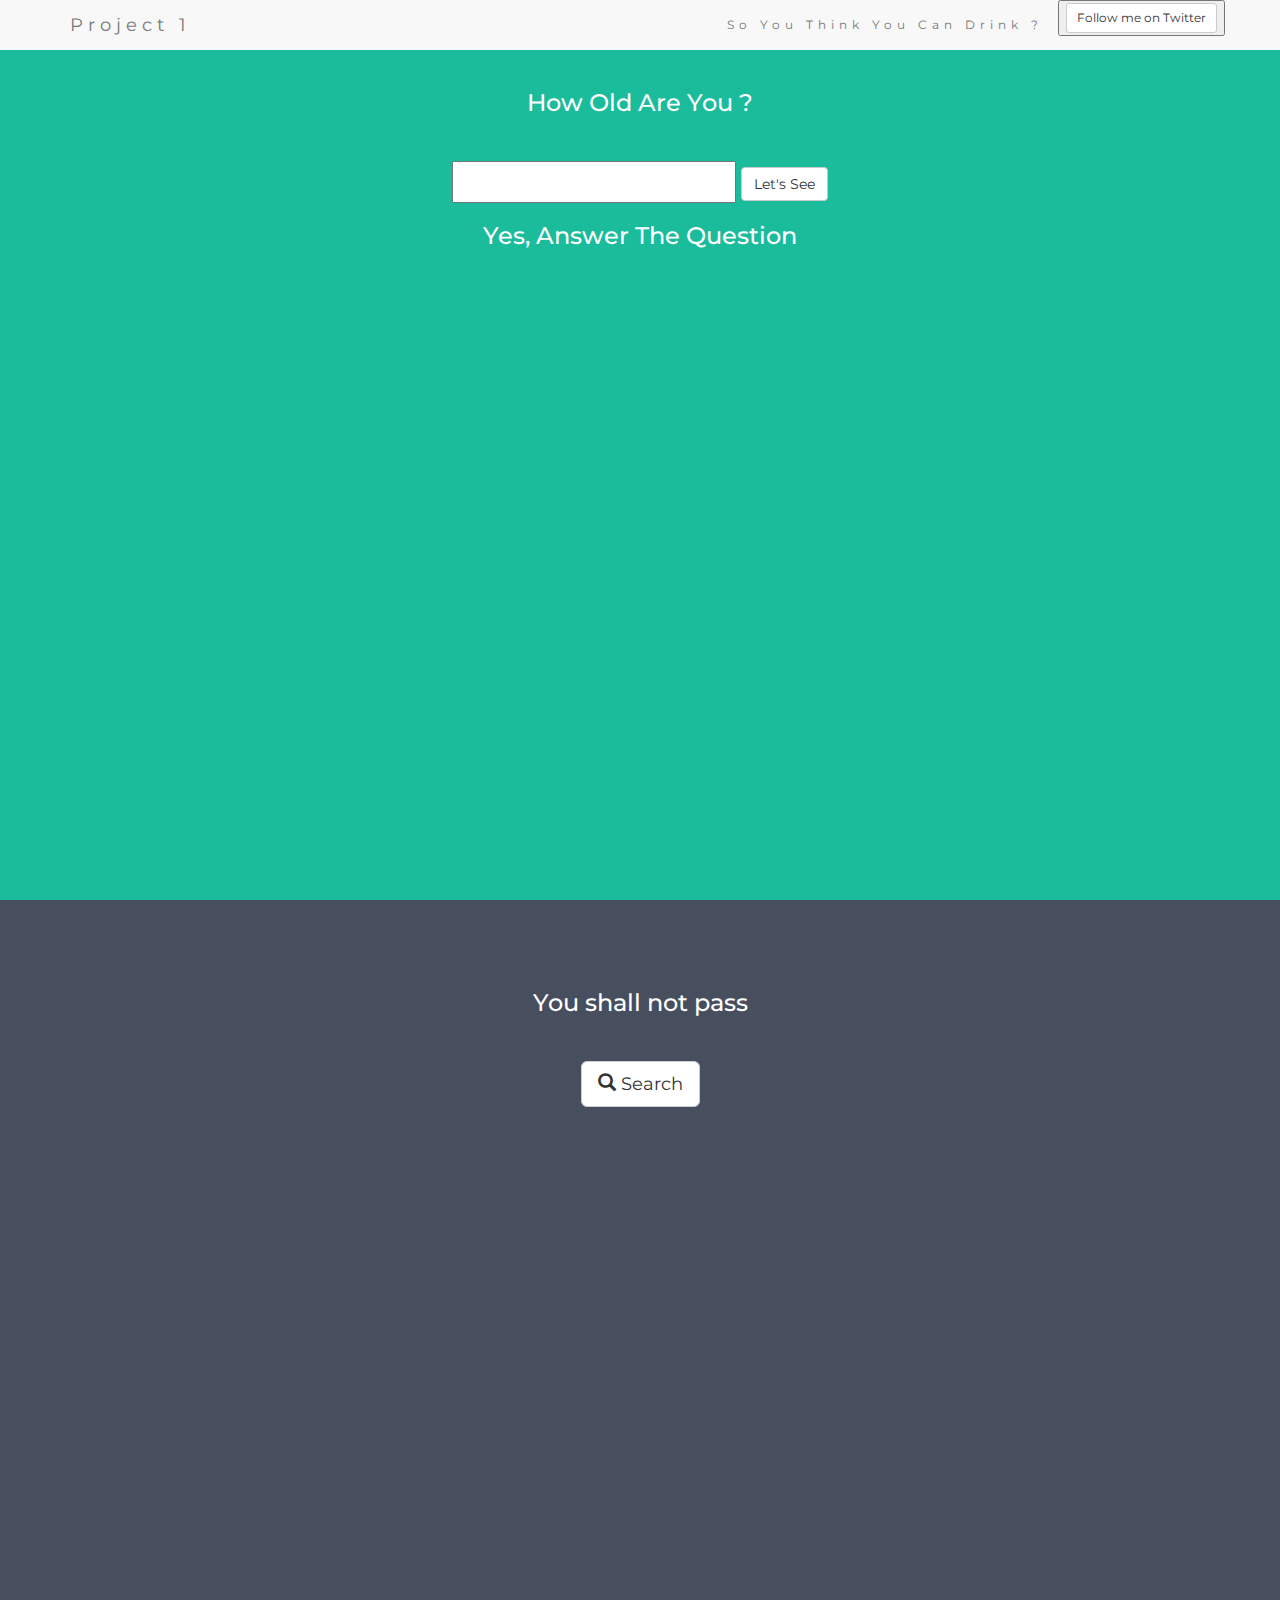
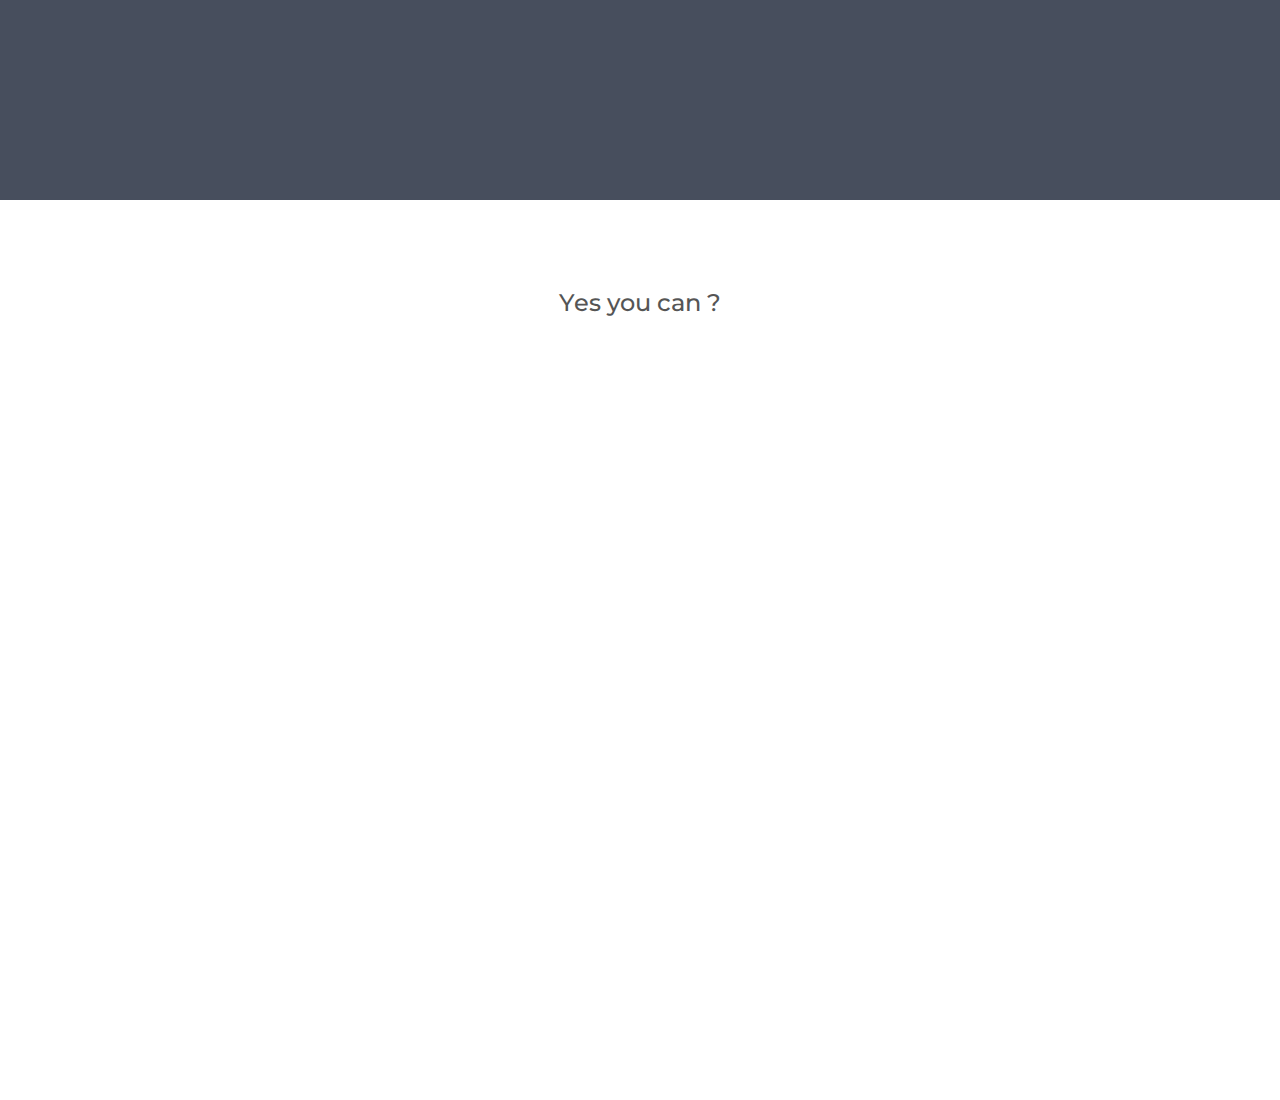
<file: Drink-id/index.html>
<!DOCTYPE html>
<html lang="en">
<head>
  <!-- Theme Made By www.w3schools.com - No Copyright -->
  <title>Drinking Age Checker</title>
  <meta charset="utf-8">
  <meta name="viewport" content="width=device-width, initial-scale=1">
  <link rel="stylesheet" href="https://maxcdn.bootstrapcdn.com/bootstrap/3.3.7/css/bootstrap.min.css">
  <link href="https://fonts.googleapis.com/css?family=Montserrat" rel="stylesheet">
  <script src="https://ajax.googleapis.com/ajax/libs/jquery/3.1.1/jquery.min.js"></script>
  <script src="https://maxcdn.bootstrapcdn.com/bootstrap/3.3.7/js/bootstrap.min.js"></script>
  <link href="css/drink.css" rel="stylesheet" type="text/css">
</head>
<body>

  <!-- Navbar -->
  <nav class="navbar navbar-fixed-top navbar-default">
    <div class="container">
      <div class="navbar-header">
        <button type="button" class="navbar-toggle" data-toggle="collapse" data-target="#myNavbar">
          <span class="icon-bar"></span>
          <span class="icon-bar"></span>
          <span class="icon-bar"></span>
        </button>
        <a class="navbar-brand" href="#">Project 1</a>
      </div>
      <div class="collapse navbar-collapse" id="myNavbar">
        <ul class="nav navbar-nav navbar-right">
          <li><a href="#">So You Think You Can Drink ? <i class="fa fa-arrow-up" aria-hidden="true"></i></a></li>
          <li><button><a class="btn btn-default btn-sm" href="https://twitter.com/nerajno" role="button" target="_blank"><span class="fa fa-twitter"></span> Follow me on Twitter</a></button>
</li>
        </ul>
      </div>
    </div>
  </nav>

  <!-- First Container -->
  <div class="container-fluid bg-1 text-center">
    <h3 class="margin">How Old Are You ?</h3>
    <div>
      <form>
        <input type="number" name="urBirthYr" id="birthYr">
        <button onclick="myFunction()" class="btn btn-default">Let's See</button>
      </form>
    </div>
    <h3>Yes, Answer The Question <i class="fa fa-arrow-up" aria-hidden="true"></i></h3>
  </div>

  <!-- Second Container -->
  <div class="container-fluid bg-2 text-center">
    <h3 class="margin">You shall not pass</h3>

    <a href="#" class="btn btn-default btn-lg">
      <span class="glyphicon glyphicon-search"></span> Search
    </a>
  </div>

  <!-- Third Container (Grid) -->
  <div class="container-fluid bg-3 text-center">
    <h3 class="margin">Yes you can ?</h3><br>

  </div>
</body>
</html>
</file>
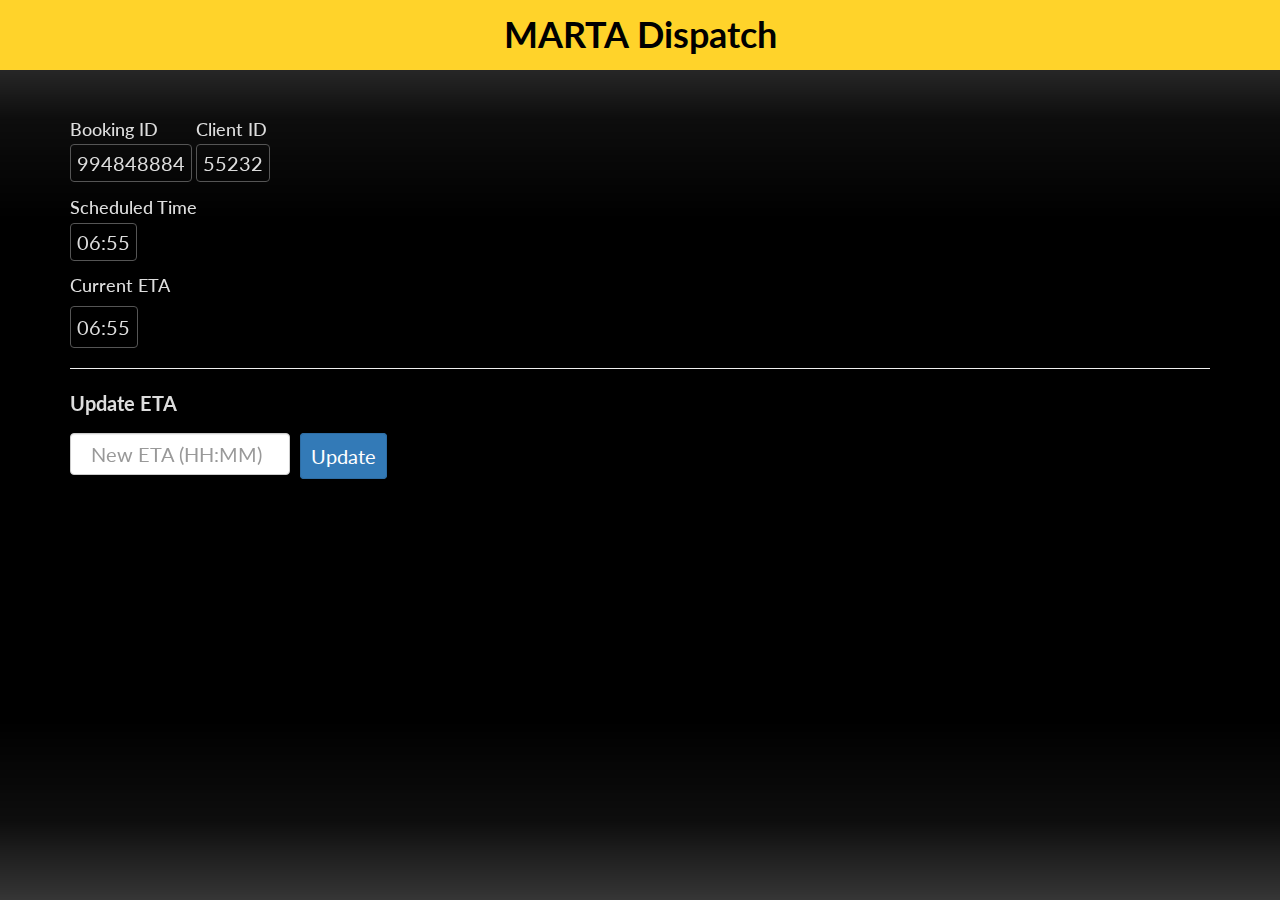
<file: Hackathon_V2.2/index.html>
<!DOCTYPE html>
<html>

<head>
    <title>Dispatcher-Interface</title>
    <meta name="viewport" content="width=device-width, initial-scale=1, maximum-scale=1, user-scalable=no">
    <meta name="author" content="Marta Mobilty Team V2"/>

    <!--The CSS and Js -->
    <link rel="stylesheet" href="https://maxcdn.bootstrapcdn.com/bootstrap/3.3.7/css/bootstrap.min.css">
    <link href="https://fonts.googleapis.com/css?family=Lato:400,700,900" rel="stylesheet">
    <link rel="stylesheet" type="text/css" href="styles.css">
    <script src="https://cdnjs.cloudflare.com/ajax/libs/jquery/2.2.4/jquery.min.js"></script>
    <script type="text/javascript" src="script.js" async></script>

</head>

<body>
    <div id="bg"></div>
    <h1>MARTA Dispatch</h1>
    <div class="container">

        <div class="trip-info">
          <h4>Booking ID</h4>
          <span class="display" id="bookingID">994848884</span>
        </div>
        <div class="trip-info">
          <h4>Client ID</h4>
          <span class="display" id="clientID">55232</span>
        </div>

        <h4>Scheduled Time</h4>
        <span class="display" id="schedTime">06:55</span>

        <h4>Current ETA</h4>
        <span class="display" id="currETA">06:55</span>
<hr>
        <div class="input">
            <form>
                <div class="form-group">
                    <label for="updateETA">Update ETA</label><br>
                    <input type="text" class="form-control" id="inputETA" aria-describedby="new ETA for trip" placeholder="New ETA (HH:MM)"><div id="update" class="btn btn-primary">Update</div>
                </div>
        </form>
      </div>

    </div>
</body>

</html>
</file>
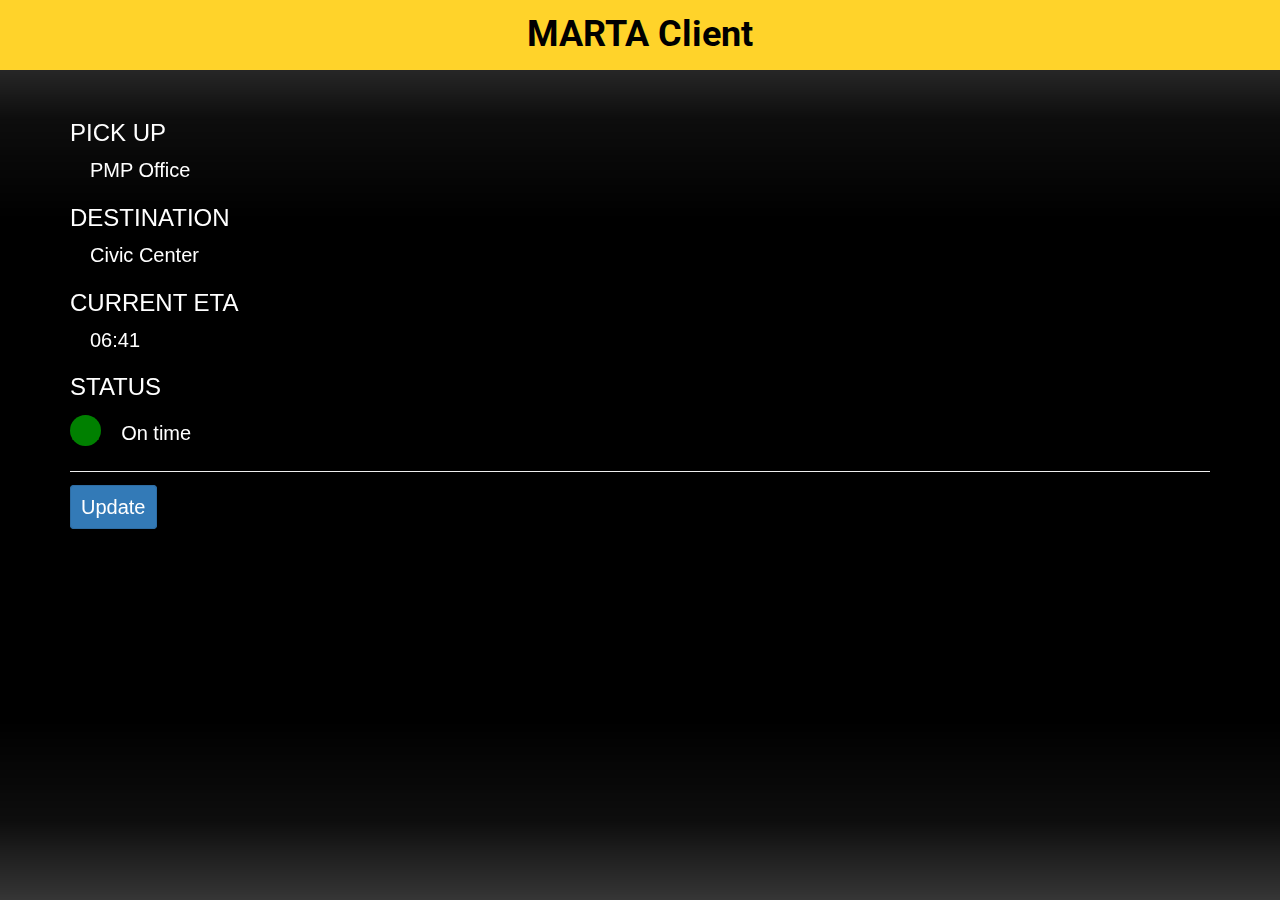
<file: Hackathon_V2.2/client-interface/index.html>
<!DOCTYPE html>
<html>

<head>
    <title>Dispatcher-Interface</title>
    <meta name="viewport" content="width=device-width, initial-scale=1, maximum-scale=1, user-scalable=no">
    <meta name="author" content="Marta Mobilty Team V2" />

    <!--The CSS and Js -->
     <link href="https://fonts.googleapis.com/css?family=Lato:400,700,900" rel="stylesheet">
    <link href="https://fonts.googleapis.com/css?family=Cutive|Magra|Roboto|Raleway" rel="stylesheet">
    <link rel="stylesheet" href="https://maxcdn.bootstrapcdn.com/bootstrap/3.3.7/css/bootstrap.min.css">
    <link rel="stylesheet" type="text/css" href="https://maxcdn.bootstrapcdn.com/font-awesome/4.7.0/css/font-awesome.min.css">
    <link rel="stylesheet" type="text/css" href="styles.css">
    <script type='text/javascript' src="script.js" async></script>
    <script src="https://cdnjs.cloudflare.com/ajax/libs/jquery/2.2.4/jquery.min.js"></script>
</head>

<body>
    <div id="bg"></div>
    <h1>MARTA Client</h1>
    <div class="container">
        <h3>PICK UP</h3>
        <div class='display' id="pickupShortName">PMP Office</div>
        <h3>DESTINATION</h3>
        <div class='display' id="pickupShortName">Civic Center</div>
        <h3>CURRENT ETA</h3>
        <div class='display' id=''>06:41</div>
        <h3>STATUS</h3>
        <div id='status'>....</div><div class='display' id='statusText'>On time </div>

        <hr>

        <div class='input'>
            <span id="update" class="btn btn-primary">Update</span>
        </div>
    </div>
    </form>
    </div>
</body>

</html>
</file>
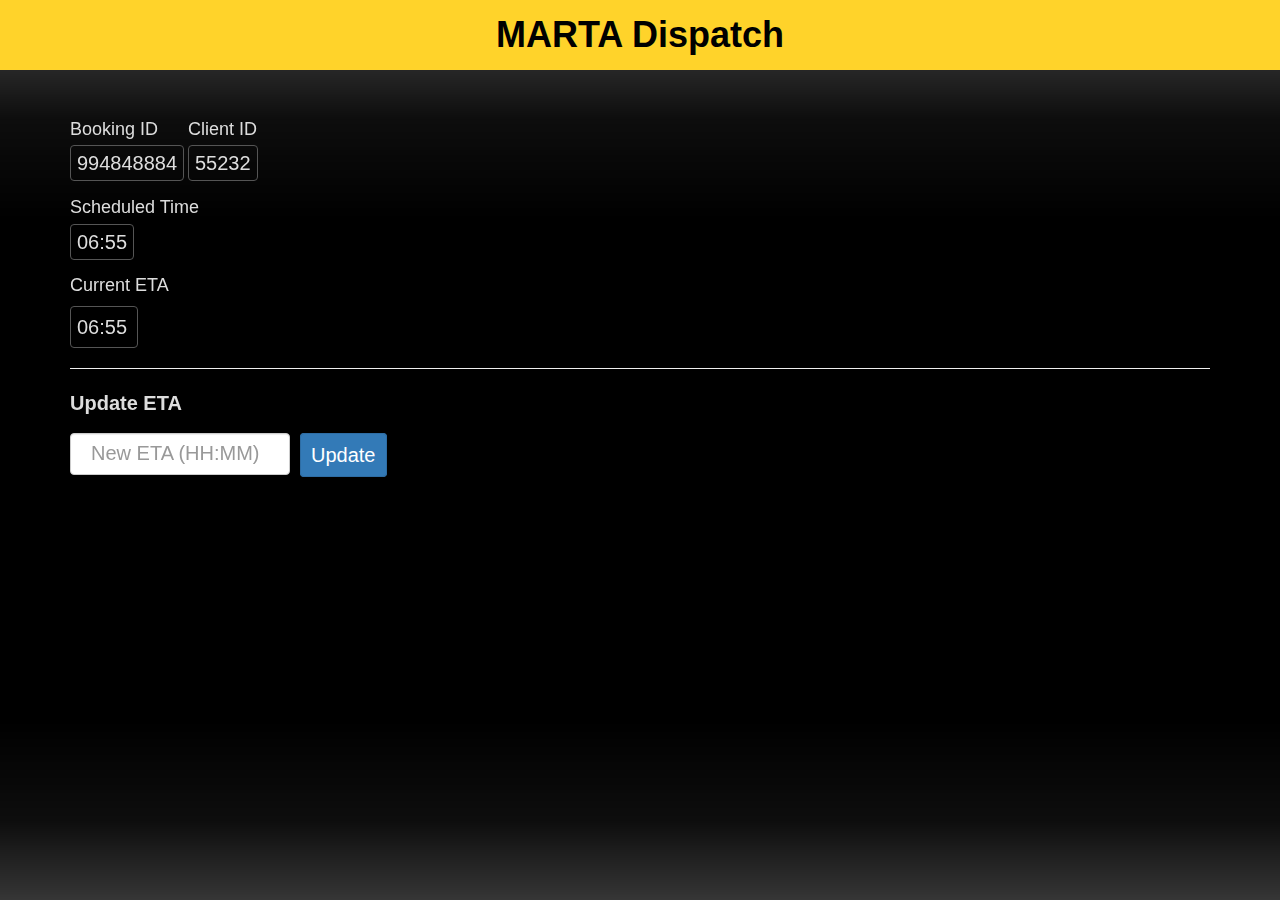
<file: Hackathon_V2.2/dispatcher-interface/index.html>
<!DOCTYPE html>
<html>

<head>
    <title>Dispatcher-Interface</title>
    <meta name="viewport" content="width=device-width, initial-scale=1, maximum-scale=1, user-scalable=no">
    <meta name="author" content="Daniel Alexander Davis" />
    <link rel="stylesheet" href="https://maxcdn.bootstrapcdn.com/bootstrap/3.3.7/css/bootstrap.min.css">

    <link rel="stylesheet" type="text/css" href="styles.css">
    <script src="https://cdnjs.cloudflare.com/ajax/libs/jquery/2.2.4/jquery.min.js"></script>
        <script type="text/javascript" src="script.js" async></script>
</head>

<body>
    <div id="bg"></div>
    <h1>MARTA Dispatch</h1>
    <div class="container">

        <div class="trip-info">
          <h4>Booking ID</h4>
          <span class="display" id="bookingID">994848884</span>
        </div>
        <div class="trip-info">
          <h4>Client ID</h4>
          <span class="display" id="clientID">55232</span>
        </div>

        <h4>Scheduled Time</h4>
        <span class="display" id="schedTime">06:55</span>

        <h4>Current ETA</h4>
        <span class="display" id="currETA">06:55</span>
<hr>
        <div class="input">
            <form>
                <div class="form-group">
                    <label for="updateETA">Update ETA</label><br>
                    <input type="text" class="form-control" id="inputETA" aria-describedby="new ETA for trip" placeholder="New ETA (HH:MM)"><div id="update" class="btn btn-primary">Update</div>
                </div>
        </form>
      </div>

    </div>
</body>

</html>
</file>
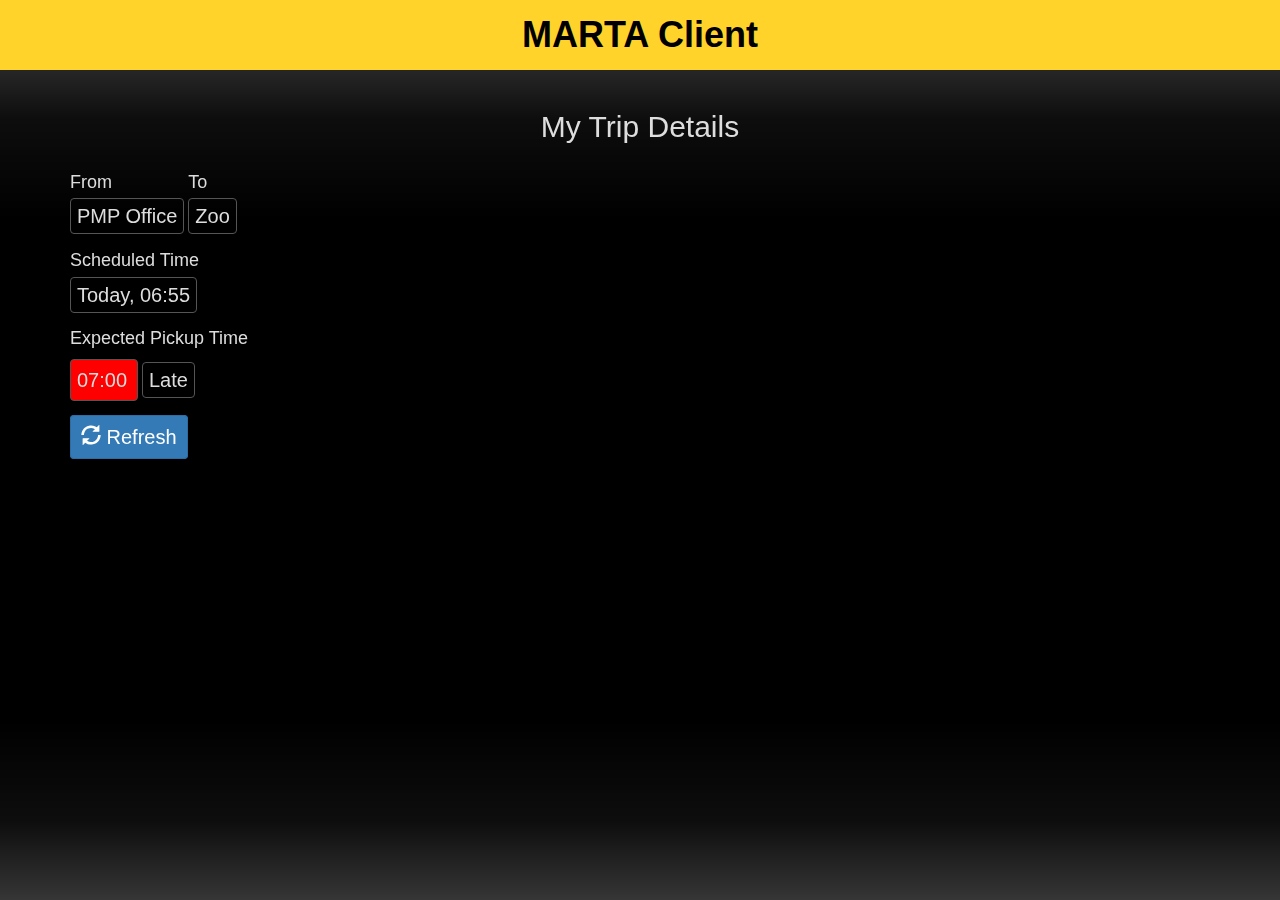
<file: Hackathon_V2.2/client.html>
<!DOCTYPE html>
<html>

<head>
    <title>Client-Interface</title>
    <meta name="viewport" content="width=device-width, initial-scale=1, maximum-scale=1, user-scalable=no">
    <meta name="author" content="Daniel Alexander Davis" />
    <link rel="stylesheet" href="https://maxcdn.bootstrapcdn.com/bootstrap/3.3.7/css/bootstrap.min.css">

    <link rel="stylesheet" type="text/css" href="styles.css">
    <script src="https://cdnjs.cloudflare.com/ajax/libs/jquery/2.2.4/jquery.min.js"></script>
    <script type="text/javascript" src="client-script.js" async></script>

</head>

<body>
    <div id="bg"></div>
    <h1>MARTA Client</h1>
    <center><h2>My Trip Details</h2></center>
    <div class="container">
        <div class="trip-info">
          <h4>From</h4>
          <span class="display" id="pickupShortName">PMP Office</span>
        </div>
        <div class="trip-info">
          <h4>To</h4>
          <span class="display" id="destinationShortName">Zoo</span>
        </div>
         <h4>Scheduled Time</h4>
        <span class="display" id="">Today, 06:55</span>
        <h4>Expected Pickup Time</h4>
        <div class="display" id="currETA"></div>
        <span class="display" id="statusText">On time</span><br><br>

        <div class="input">
            <span id="update" class="btn btn-primary"><i class="glyphicon glyphicon-refresh"></i> Refresh</span>
        </div>
    </div>

  </body>

</html>
</file>
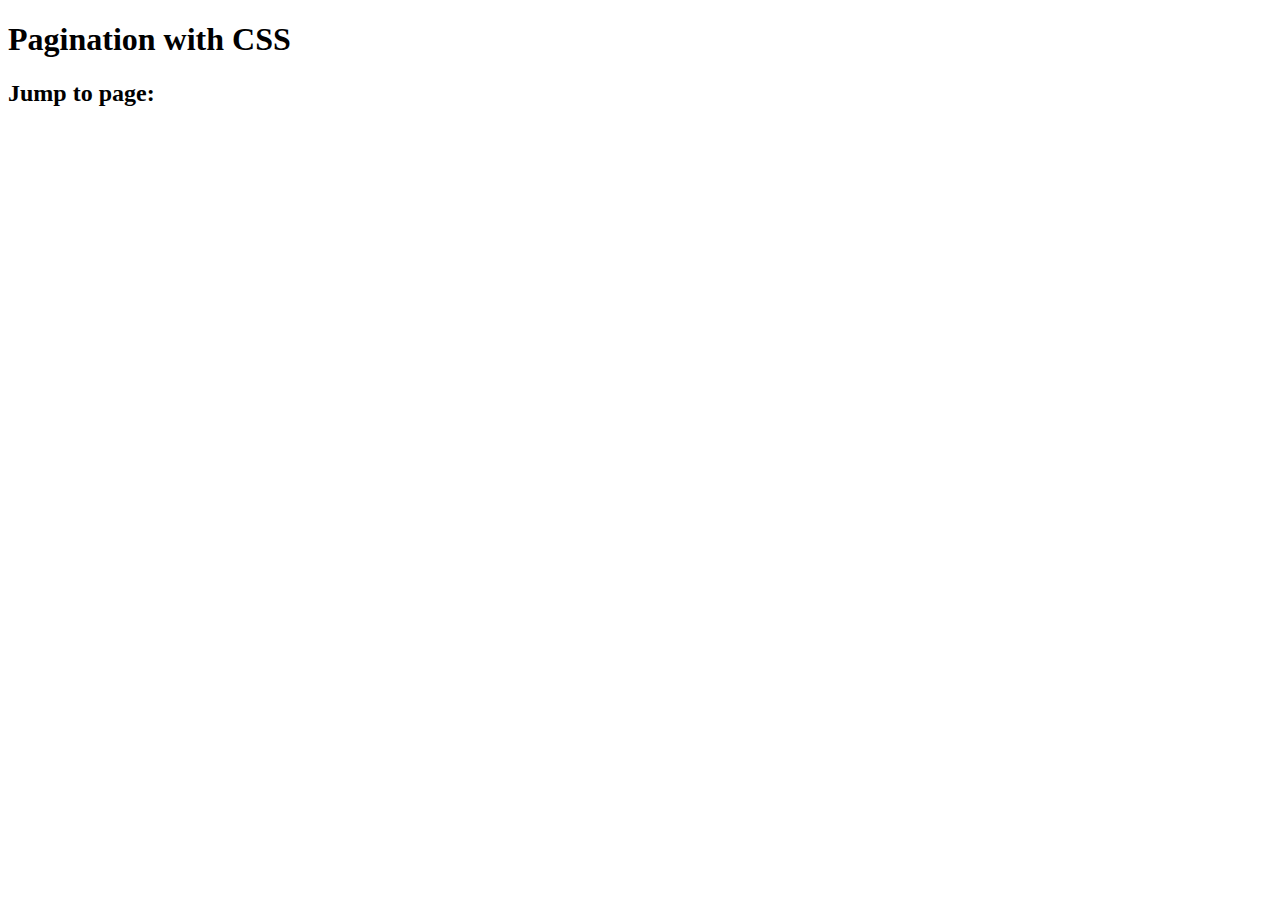
<file: Project-pagination-from-instagram/test.html>
<!DOCTYPE html>
<html lang="en">
  <head>
    <title> Trick #4 </title>
    <style>
     body{
       counter-reset: pages;
     }
     a{
       counter-increment: pages;
     }
     a:: before{
       content: counter(pages);
     }
    </style>
  </head>
  <body>
    <h1> Pagination with CSS</h1>
    <section>
      <h2> Jump to page:</h2>
      <a href="#"></a>
      <a href="#"></a>
      <a href="#"></a>
      <a href="#"></a>
      <a href="#"></a>
    </section>
  </body>
</html>
</file>
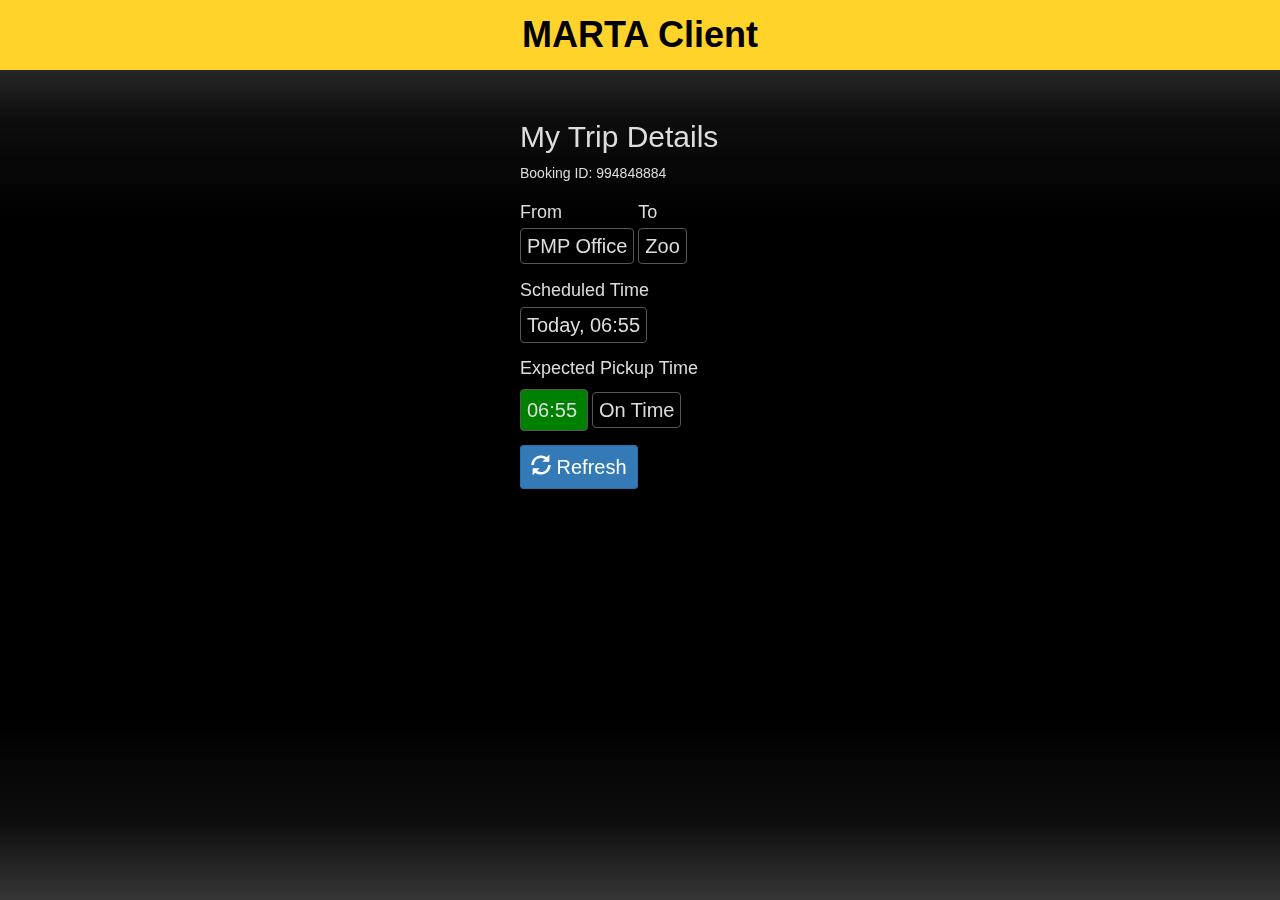
<file: Hackathon_V2.2/dispatcher-interface/client.html>
<!DOCTYPE html>
<html>

<head>
    <title>Client-Interface</title>
    <meta name="viewport" content="width=device-width, initial-scale=1, maximum-scale=1, user-scalable=no">
    <meta name="author" content="Daniel Alexander Davis" />
    <link rel="stylesheet" href="https://maxcdn.bootstrapcdn.com/bootstrap/3.3.7/css/bootstrap.min.css">

    <link rel="stylesheet" type="text/css" href="styles.css">
    <script src="https://cdnjs.cloudflare.com/ajax/libs/jquery/2.2.4/jquery.min.js"></script>
    <script type="text/javascript" src="client-script.js" async></script>

</head>

<body><center>

    <div id="bg"></div>
    <h1>MARTA Client</h1>

    <div class="container">
      <div class="nesty">
          <h2>My Trip Details</h2>
        Booking ID: 994848884<br>
          <div class="trip-info">
            <h4>From</h4>
            <span class="display" id="pickupShortName">PMP Office</span>
          </div>
          <div class="trip-info">
            <h4>To</h4>
            <span class="display" id="destinationShortName">Zoo</span>
          </div>
           <h4>Scheduled Time</h4>
          <span class="display" id="">Today, 06:55</span>
          <h4>Expected Pickup Time</h4>
          <div class="display" id="currETA"></div>
          <span class="display" id="statusText">On time</span><br><br>

          <div class="input" id="putItIn">
              <span id="update" class="btn btn-primary"><i class="glyphicon glyphicon-refresh"></i> Refresh</span>
          </div>
      </div>

    </div>
</center>
  </body>

</html>
</file>
<file: Drink-id/css/drink.css>
body {
      font: 20px Montserrat, sans-serif;
      line-height: 1.8;
      color: #f5f6f7;
  }
  /*I loved that found out how to make it full page per div (height: 100vh = 100% view height)*/
  p {font-size: 16px;}
  .margin {
    margin-bottom: 45px;
    vertical-align: middle;}
  .bg-1 {
      background-color: #1abc9c; /* Green */
      color: #ffffff;
      height: 100vh
  }
  .bg-2 {
      background-color: #474e5d; /* Dark Blue */
      color: #ffffff;
      height: 100vh
  }
  .bg-3 {
      background-color: #ffffff; /* White */
      color: #555555;
      height: 100vh
  }
  .bg-4 {
      background-color: #2f2f2f; /* Black Gray */
      color: #fff;
  }
  .container-fluid {
      padding-top: 70px;
      padding-bottom: 70px;
  }
  .navbar {
      border: 0;
      border-radius: 0;
      margin-bottom: 0;
      font-size: 12px;
      letter-spacing: 5px;
  }
  .navbar-nav  li a:hover {
      color: #1abc9c !important;
  }
</file>
<file: Hackathon_V2.2/styles.css>
#bg{
	position: fixed;
	width: 100%;
	height: 100%;
	background:linear-gradient(180deg, rgba(0,0,0,.75), rgba(0,0,0,.95), rgba(0,0,0,1), rgba(0,0,0,1), rgba(0,0,0,1), rgba(0,0,0,1), rgba(0,0,0,1), rgba(0,0,0,1),rgba(0,0,0,.95), rgba(0,0,0,.75));
	z-index: -1;
}

body {
	font-family: 'Lato',Helvetica,Arial,sans-serif;

}

h1{
	transform: translate(0, -2rem);
	background-color: #ffd32a;
	padding:15px;
	color: #000;
	text-align: center;
	font-weight: bold;
	font-family: 'Lato',Helvetica,Arial,sans-serif;

}

h2 {
	color: #ddd;
}

h4 {
	margin-top: 20px;
}

.container{
	color: #ddd;
}

.display{
	padding: 10px 0 10px 0;
	margin-left:0;
	font-size: 2rem;
	border: 1px solid #555;
	border-radius: 4px;
	padding: 6px;
}
.input{
	padding: 10px 0 10px 0;
	font-size: 2rem;
	display: inline !important;
}
#inputETA{
	padding:20px;
	margin: 10px;
	margin-left: 0;
	width: 220px;
	font-size: 2rem;
	display: inline-block;

}
#bg {
    position: fixed;
    width: 100%;
    height: 100%;
    background: linear-gradient(180deg, rgba(0, 0, 0, .75), rgba(0, 0, 0, .95), rgba(0, 0, 0, 1), rgba(0, 0, 0, 1), rgba(0, 0, 0, 1), rgba(0, 0, 0, 1), rgba(0, 0, 0, 1), rgba(0, 0, 0, 1), rgba(0, 0, 0, .95), rgba(0, 0, 0, .75));
    z-index: -1;
}

body {
    font-family:'Lato', Helvetica, Arial, sans-serif;
}

h1 {
    transform: translate(0, -2rem);
    background-color: #ffd32a;
    padding: 15px;
    color: #000;
    text-align: center;
    font-weight: bold;
    font-family:'Lato', Helvetica, Arial, sans-serif;
}

h2 {
    color: #ddd;
}

h4 {
    margin-top: 20px;
}

.container {
    color: #ddd;
}

.display {
    padding: 10px 0 10px 0;
    margin-left: 0;
    font-size: 2rem;
    border: 1px solid #555;
    border-radius: 4px;
    padding: 6px;
}

.input {
    padding: 10px 0 10px 0;
    font-size: 2rem;
    display: inline !important;
}

#inputETA {
    padding: 20px;
    margin: 10px;
    margin-left: 0;
    width: 220px;
    font-size: 2rem;
    display: inline-block;
}

.btn {
    padding: 1rem;
    display: inline !important;
}

#update {
    /*transform:translate(47rem, -5.2rem);*/
    display: inline;
    font-size: 1em;
}

#status {
    border-radius: 100px;
    background-color: green;
    color: green;
    display: inline;
    font-size: 2em;
}

.trip-info {
    display: inline-block;
}

#currETA {
    background-color: none;
    width: 68px;
    height: 42px;
    display: inline-block;
}

.currETA-dispatch {
    background-color: none;
}
.btn{
	padding:1rem;
	display: inline !important;
}
#update{
	/*transform:translate(47rem, -5.2rem);*/
	display: inline;
	font-size: 1em;

}

#status{
	border-radius: 100px;
	background-color: green;
	color:green;
	display: inline;
	font-size: 2em;
}

.trip-info {
	display: inline-block;
}

#currETA {
	background-color: none;
	width: 68px;
	height: 42px;
	display: inline-block;

}

.currETA-dispatch {
	background-color: none;
}
</file>
<file: Hackathon_V2.2/client-interface/styles.css>
#bg{
	position: fixed;  
	width: 100%; 
	height: 100%;
	background:linear-gradient(180deg, rgba(0,0,0,.75), rgba(0,0,0,.95), rgba(0,0,0,1), rgba(0,0,0,1), rgba(0,0,0,1), rgba(0,0,0,1), rgba(0,0,0,1), rgba(0,0,0,1),rgba(0,0,0,.95), rgba(0,0,0,.75));
	z-index: -1;
}
h1{
	transform: translate(0, -2rem);
	background-color: #ffd32a;
	padding:15px;
	color: #000;
	text-align: center;
	font-weight: bold;
	font-family: roboto;
}
.container{
	color: #FFF;
}

.display{
	padding: 10px 0 10px 0;
	margin-left:20px;
	font-size: 2rem;
	display: inline;
}
.input{
	padding: 10px 0 10px 0;
	font-size: 2rem;
	display: inline !important;
}
#inputETA{
	padding:20px;
	margin: 10px;
	margin-left: 0;
	width: 450px;
	font-size: 2rem;
}

.btn{
	padding:1rem;
	display: inline !important;
}
#update{
	/*transform:translate(47rem, -5.2rem);*/
	display: inline;
	font-size: 1em;

}
#status{
	border-radius: 100px;
	background-color: green;
	color:green;
	display: inline;
	font-size: 2em;
}
</file>
<file: Hackathon_V2.2/dispatcher-interface/styles.css>
#bg{
	position: fixed;
	width: 100%;
	height: 100%;
	background:linear-gradient(180deg, rgba(0,0,0,.75), rgba(0,0,0,.95), rgba(0,0,0,1), rgba(0,0,0,1), rgba(0,0,0,1), rgba(0,0,0,1), rgba(0,0,0,1), rgba(0,0,0,1),rgba(0,0,0,.95), rgba(0,0,0,.75));
	z-index: -1;
}

body {
	font-family: 'Lato',Helvetica,Arial,sans-serif;

}

h1{
	transform: translate(0, -2rem);
	background-color: #ffd32a;
	padding:15px;
	color: #000;
	text-align: center;
	font-weight: bold;
	font-family: 'Lato',Helvetica,Arial,sans-serif;

}

h2 {
	color: #ddd;
}

h4 {
	margin-top: 20px;
}

.container{
	color: #ddd;
}

.display{
	padding: 10px 0 10px 0;
	margin-left:0;
	font-size: 2rem;
	border: 2px solid #555;
	border-radius: 4px;
	padding: 6px;
}
.input{
	padding: 10px 0 10px 0;
	font-size: 2rem;
	display: inline !important;
}
#inputETA{
	padding:20px;
	margin: 10px;
	margin-left: 0;
	width: 220px;
	font-size: 2rem;
	display: inline-block;

}
#bg {
    position: fixed;
    width: 100%;
    height: 100%;
    background: linear-gradient(180deg, rgba(0, 0, 0, .75), rgba(0, 0, 0, .95), rgba(0, 0, 0, 1), rgba(0, 0, 0, 1), rgba(0, 0, 0, 1), rgba(0, 0, 0, 1), rgba(0, 0, 0, 1), rgba(0, 0, 0, 1), rgba(0, 0, 0, .95), rgba(0, 0, 0, .75));
    z-index: -1;
}

body {
    font-family:'Lato', Helvetica, Arial, sans-serif;
}

h1 {
    transform: translate(0, -2rem);
    background-color: #ffd32a;
    padding: 15px;
    color: #000;
    text-align: center;
    font-weight: bold;
    font-family:'Lato', Helvetica, Arial, sans-serif;
}

h2 {
    color: #ddd;
}

h4 {
    margin-top: 20px;
}

.container {
    color: #ddd;
}

.display {
    padding: 10px 0 10px 0;
    margin-left: 0;
    font-size: 2rem;
    border: 1px solid #555;
    border-radius: 4px;
    padding: 6px;
}

.input {
    padding: 10px 0 10px 0;
    font-size: 2rem;
    display: inline !important;
}

#inputETA {
    padding: 20px;
    margin: 10px;
    margin-left: 0;
    width: 220px;
    font-size: 2rem;
    display: inline-block;
}

.btn {
    padding: 1rem;
    display: inline !important;
}

#update {
    /*transform:translate(47rem, -5.2rem);*/
    display: inline;
    font-size: 1em;
}

#status {
    border-radius: 100px;
    background-color: green;
    color: green;
    display: inline;
    font-size: 2em;
}

.trip-info {
    display: inline-block;
}

#currETA {
    background-color: none;
    width: 68px;
    height: 42px;
    display: inline-block;
}

.currETA-dispatch {
    background-color: none;
}
.btn{
	padding:1rem;
	display: inline !important;
}
#update{
	/*transform:translate(47rem, -5.2rem);*/
	display: inline;
	font-size: 1em;

}

#status{
	border-radius: 100px;
	background-color: green;
	color:green;
	display: inline;
	font-size: 2em;
}

.trip-info {
	display: inline-block;
}

#currETA {
	background-color: none;
	width: 68px;
	height: 42px;
	display: inline-block;

}

.currETA-dispatch {
	background-color: none;
}

.nesty {
	max-width: 240px;
	text-align: left;
}
</file>
